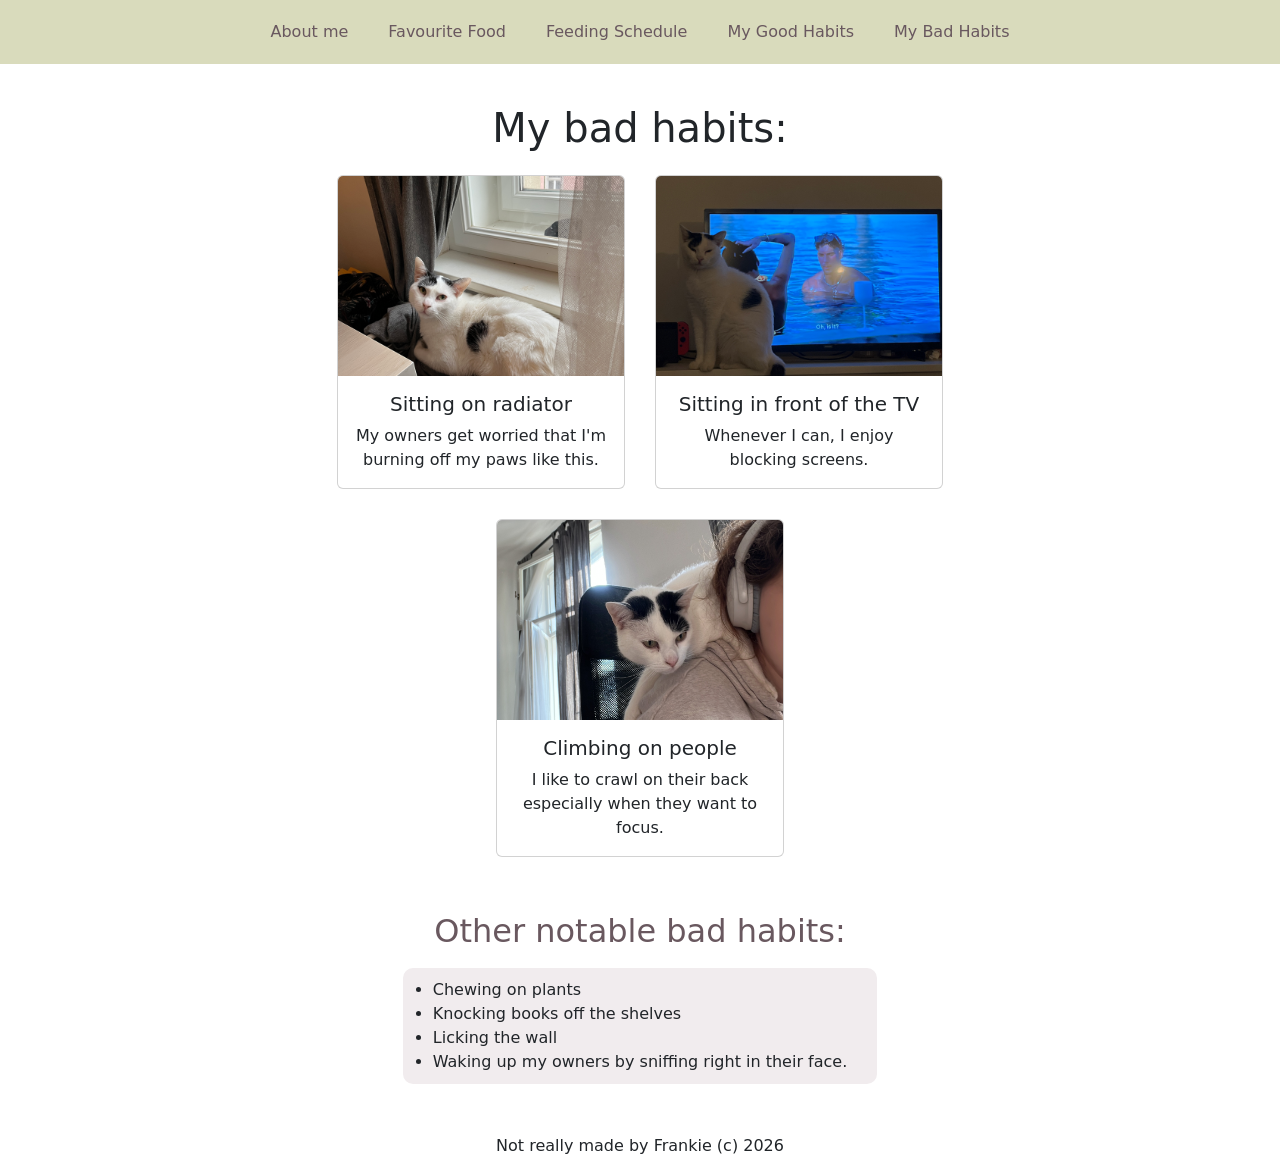
<file: bad.html>
<!DOCTYPE html>

<html lang="en">
    <head>
        <link href="https://cdn.jsdelivr.net/npm/bootstrap@5.3.8/dist/css/bootstrap.min.css" rel="stylesheet" integrity="sha384-sRIl4kxILFvY47J16cr9ZwB07vP4J8+LH7qKQnuqkuIAvNWLzeN8tE5YBujZqJLB" crossorigin="anonymous">
        <script src="https://cdn.jsdelivr.net/npm/bootstrap@5.3.8/dist/js/bootstrap.bundle.min.js" integrity="sha384-FKyoEForCGlyvwx9Hj09JcYn3nv7wiPVlz7YYwJrWVcXK/BmnVDxM+D2scQbITxI" crossorigin="anonymous"></script>
        <script src="script.js"></script>
        <link href="styles.css" rel="stylesheet">
        <title>Frankie's Webpage</title>
    </head>
    <body>
        <header>
            <a href="index.html">About me</a>
            <a href="food.html">Favourite Food</a>
            <a href="feeding.html">Feeding Schedule</a>
            <a href="good.html">My Good Habits</a>
            <a href="bad.html">My Bad Habits</a>
        </header>
        <main>
            <h1>My bad habits:</h1>
            <div class="content-section">
                <div class="card" style="width: 18rem;">
                    <img src="./images/frankie_27.jpg" class="card-img-top" alt="...">
                    <div class="card-body">
                        <h5 class="card-title">Sitting on radiator</h5>
                        <p class="card-text">My owners get worried that I'm burning off my paws like this.</p>
                    </div>
                </div>
                <div class="card" style="width: 18rem;">
                    <img src="./images/frankie_18.jpg" class="card-img-top" alt="...">
                    <div class="card-body">
                        <h5 class="card-title">Sitting in front of the TV</h5>
                        <p class="card-text">Whenever I can, I enjoy blocking screens.</p>
                    </div>
                </div>
                <div class="card" style="width: 18rem;">
                    <img src="./images/frankie_1.jpg" class="card-img-top" alt="...">
                    <div class="card-body">
                        <h5 class="card-title">Climbing on people</h5>
                        <p class="card-text">I like to crawl on their back especially when they want to focus.</p>
                    </div>
                </div>
            </div>
            <h2>Other notable bad habits:</h2>
            <div class="list-container">
                <ul>
                    <li>Chewing on plants</li>
                    <li>Knocking books off the shelves</li>
                    <li>Licking the wall</li>
                    <li>Waking up my owners by sniffing right in their face.</li>
                </ul>
            </div>
        </main>
        <footer>
            <p>Not really made by Frankie (c) 2026</p>
        </footer>
    </body>
</html>
</file>
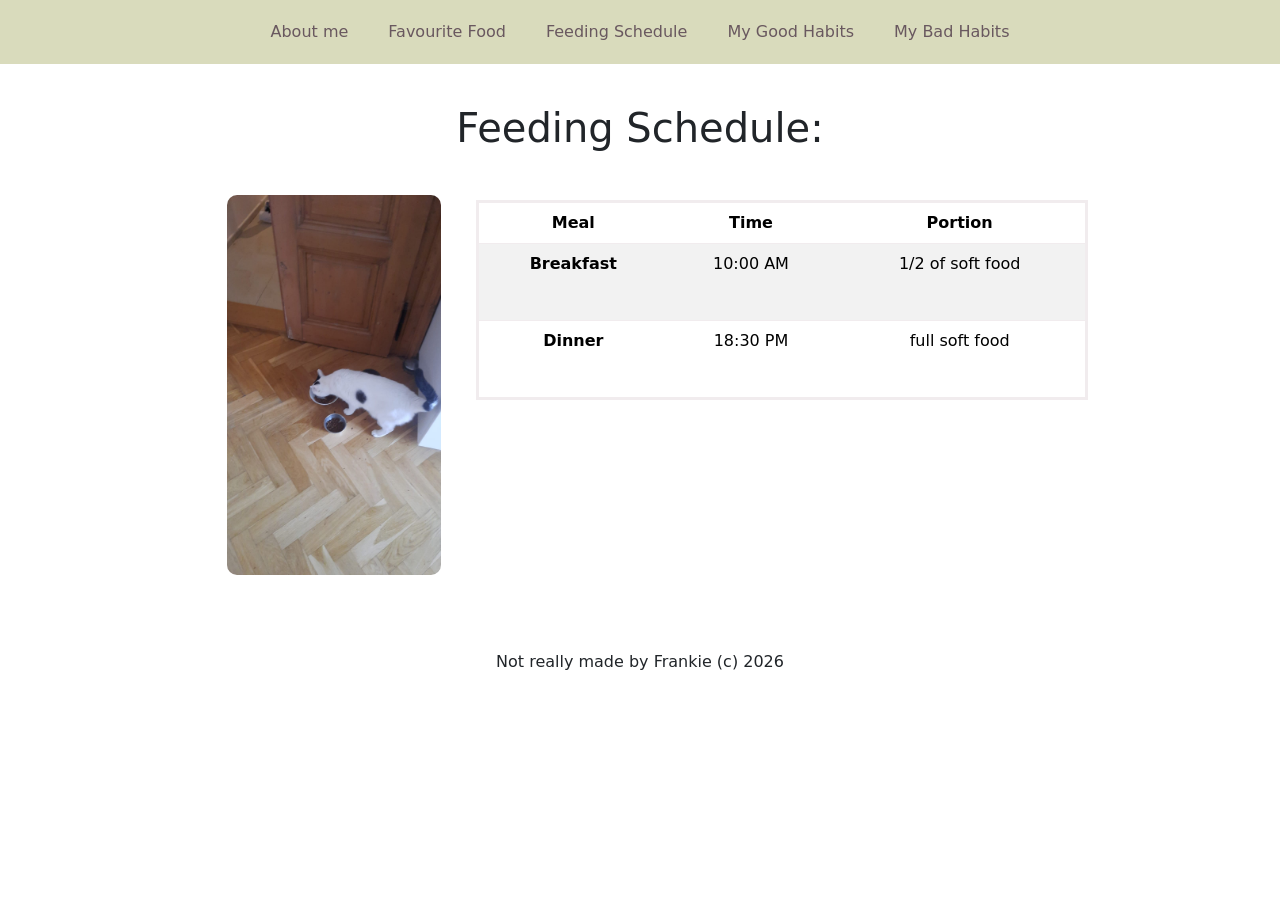
<file: feeding.html>
<!DOCTYPE html>

<html lang="en">
    <head>
        <link href="https://cdn.jsdelivr.net/npm/bootstrap@5.3.8/dist/css/bootstrap.min.css" rel="stylesheet" integrity="sha384-sRIl4kxILFvY47J16cr9ZwB07vP4J8+LH7qKQnuqkuIAvNWLzeN8tE5YBujZqJLB" crossorigin="anonymous">
        <script src="https://cdn.jsdelivr.net/npm/bootstrap@5.3.8/dist/js/bootstrap.bundle.min.js" integrity="sha384-FKyoEForCGlyvwx9Hj09JcYn3nv7wiPVlz7YYwJrWVcXK/BmnVDxM+D2scQbITxI" crossorigin="anonymous"></script>
        <script src="script.js"></script>
        <link href="styles.css" rel="stylesheet">
        <title>Frankie's Webpage</title>
    </head>
    <body>
        <header>
            <a href="index.html">About me</a>
            <a href="food.html">Favourite Food</a>
            <a href="feeding.html">Feeding Schedule</a>
            <a href="good.html">My Good Habits</a>
            <a href="bad.html">My Bad Habits</a>
        </header>
        <main>
            <h1>Feeding Schedule:</h1>

            <div class="schedule-section">
                <img src="./images/frankie_6.jpg">
                <table class="table table-striped">
                    <thead class="thead-dark">
                        <tr>
                            <th scope="col">Meal</th>
                            <th scope="col">Time</th>
                            <th scope="col">Portion</th>
                        </tr>
                    </thead>
                    <tbody>
                        <tr>
                            <th scope="row">Breakfast</th>
                            <td>10:00 AM</td>
                            <td>1/2 of soft food</td>
                        </tr>
                        <tr>
                            <th scope="row">Dinner</th>
                            <td>18:30 PM</td>
                            <td>full soft food</td>
                        </tr>
                    </tbody>
                </table>
            </div>
        </main>
        <footer>
            <p>Not really made by Frankie (c) 2026</p>
        </footer>
    </body>
</html>
</file>
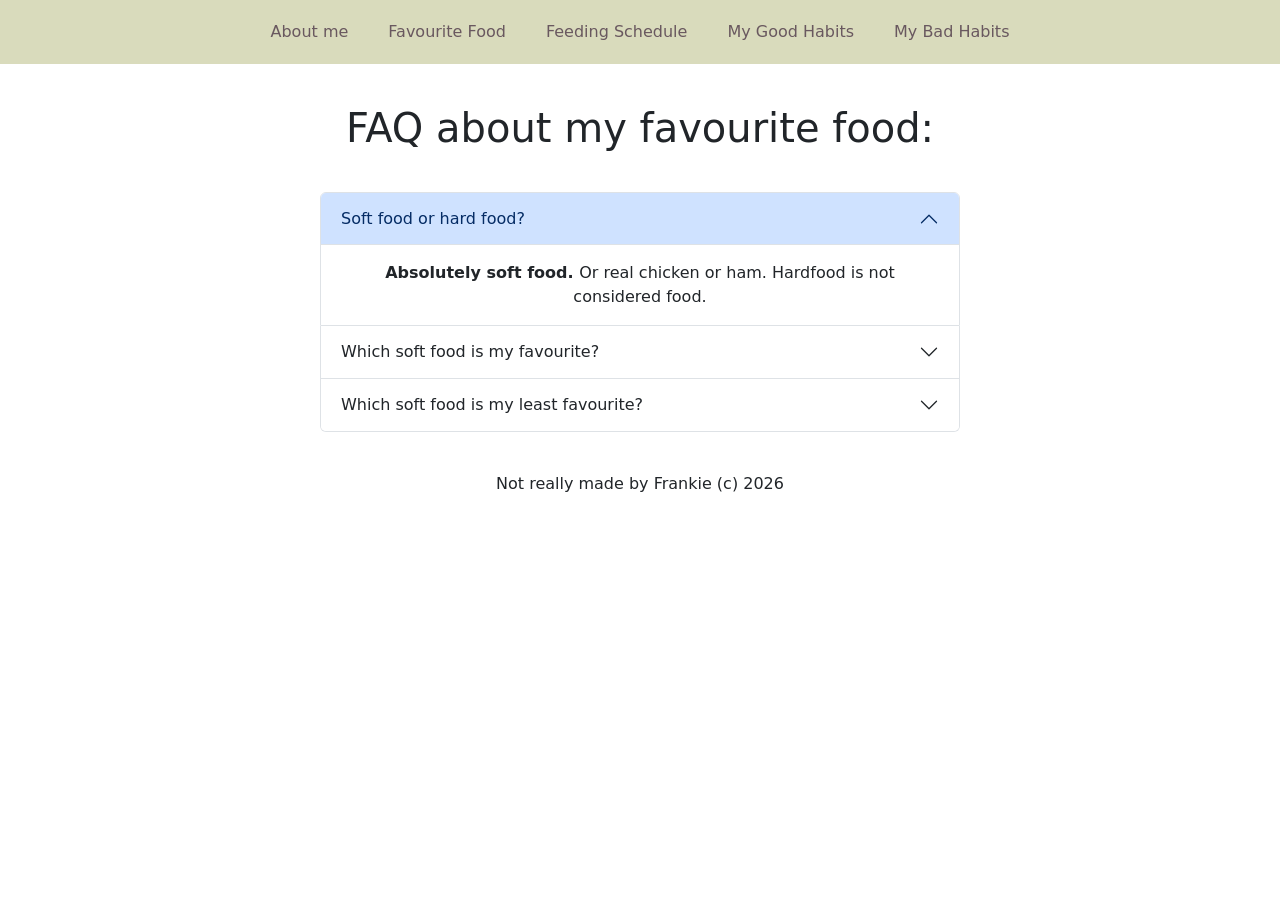
<file: food.html>
<!DOCTYPE html>

<html lang="en">
    <head>
        <link href="https://cdn.jsdelivr.net/npm/bootstrap@5.3.8/dist/css/bootstrap.min.css" rel="stylesheet" integrity="sha384-sRIl4kxILFvY47J16cr9ZwB07vP4J8+LH7qKQnuqkuIAvNWLzeN8tE5YBujZqJLB" crossorigin="anonymous">
        <script src="https://cdn.jsdelivr.net/npm/bootstrap@5.3.8/dist/js/bootstrap.bundle.min.js" integrity="sha384-FKyoEForCGlyvwx9Hj09JcYn3nv7wiPVlz7YYwJrWVcXK/BmnVDxM+D2scQbITxI" crossorigin="anonymous"></script>
        <script src="script.js"></script>
        <link href="styles.css" rel="stylesheet">
        <title>Frankie's Webpage</title>
    </head>
    <body>
        <header>
            <a href="index.html">About me</a>
            <a href="food.html">Favourite Food</a>
            <a href="feeding.html">Feeding Schedule</a>
            <a href="good.html">My Good Habits</a>
            <a href="bad.html">My Bad Habits</a>
        </header>
        <main>
            <h1>FAQ about my favourite food:</h1>
            <div class="accordion-container">
                <div class="accordion" id="accordionExample">
                    <div class="accordion-item">
                        <h2 class="accordion-header" id="headingOne">
                        <button class="accordion-button" type="button" data-bs-toggle="collapse" data-bs-target="#collapseOne" aria-expanded="true" aria-controls="collapseOne">
                            Soft food or hard food?
                        </button>
                        </h2>
                        <div id="collapseOne" class="accordion-collapse collapse show" aria-labelledby="headingOne" data-bs-parent="#accordionExample">
                        <div class="accordion-body">
                            <strong>Absolutely soft food. </strong> Or real chicken or ham. Hardfood is not considered food.
                        </div>
                        </div>
                    </div>
                    <div class="accordion-item">
                        <h2 class="accordion-header" id="headingTwo">
                        <button class="accordion-button collapsed" type="button" data-bs-toggle="collapse" data-bs-target="#collapseTwo" aria-expanded="false" aria-controls="collapseTwo">
                            Which soft food is my favourite?
                        </button>
                        </h2>
                        <div id="collapseTwo" class="accordion-collapse collapse" aria-labelledby="headingTwo" data-bs-parent="#accordionExample">
                        <div class="accordion-body">
                            <strong>The orange stripe one.</strong> I want endless supply of it.
                        </div>
                        </div>
                    </div>
                    <div class="accordion-item">
                        <h2 class="accordion-header" id="headingThree">
                        <button class="accordion-button collapsed" type="button" data-bs-toggle="collapse" data-bs-target="#collapseThree" aria-expanded="false" aria-controls="collapseThree">
                            Which soft food is my least favourite?
                        </button>
                        </h2>
                        <div id="collapseThree" class="accordion-collapse collapse" aria-labelledby="headingThree" data-bs-parent="#accordionExample">
                        <div class="accordion-body">
                            <strong>Purple.</strong> Maybe.
                        </div>
                        </div>
                    </div>
                </div>
            </div>
        </main>
        <footer>
            <p>Not really made by Frankie (c) 2026</p>
        </footer>
    </body>
</html>
</file>
<file: styles.css>
body {
    text-align: center;
}

header {
    width: 100%;
    display: inline-flex;
    justify-content: center;
    background-color: #D9DBBC;
}

header a {
    text-decoration: none;
    color: #69585F;
    padding: 20px;
}

h2 {
    margin-top: 40px;
    color: #69585F;
}

h1 {
    margin-top: 40px;
}

#gallery {
    width: 70%;
    margin: auto;
    display: flex;
    flex-wrap: wrap;
    justify-content: center;
}

.gallery-element {
    width: 25%;
    position: relative;
}

.gallery-bg {
    position: absolute;
    visibility: hidden;
    padding: 15px;
    color: white;
    font-size: 30px;
}

#gallery img {
    width: 100%;
    height: auto;
    object-fit: cover;
    padding: 5px;
    border-radius: 15px;
}

.list-container {
    margin: auto;
    display: flex;
    flex-wrap: wrap;
    justify-content: center;
    text-align: left;
}

.list-container ul {
    margin: 10px;
    padding: 10px 30px;
    border-radius: 10px;
    background-color: #F1ECEE;
}

.content-section {
    width: 70%;
    margin: auto;
    display: flex;
    flex-wrap: wrap;
    justify-content: center;
}

.accordion-container {
    width: 50%;
    margin: auto;
}

.accordion {
    margin-top: 40px;
}

.card {
    margin: 15px;
}

.card-img-top {
    height: 200px;
    object-fit: cover;
}

.accordion-item h2 {
    margin-top: 0;
}

footer {
    margin-top: 40px;
}

.table {
    margin-top: 40px;
    border-style: solid;
    border-color: #F1ECEE;
    height: 200px;
}

.schedule-section {
    width: 70%;
    margin: auto;
    display: inline-flex;
    justify-content: space-around;
    align-content: top;
}

.schedule-section img {
    max-width: 25%;
    height: auto;
    object-fit: cover;
    padding: 5px;
    margin: 30px;
    border-radius: 15px;
}

@media (max-width: 768px) {
  .accordion-container {
    width: 80%;
  }

  header {
    display: flex;
    flex-direction: column;
  }

  .schedule-section img {
    display: none;
  }

  #gallery {
    width: 90%;
  }

  #gallery img {
    max-width: 40%;
  }

}
</file>
